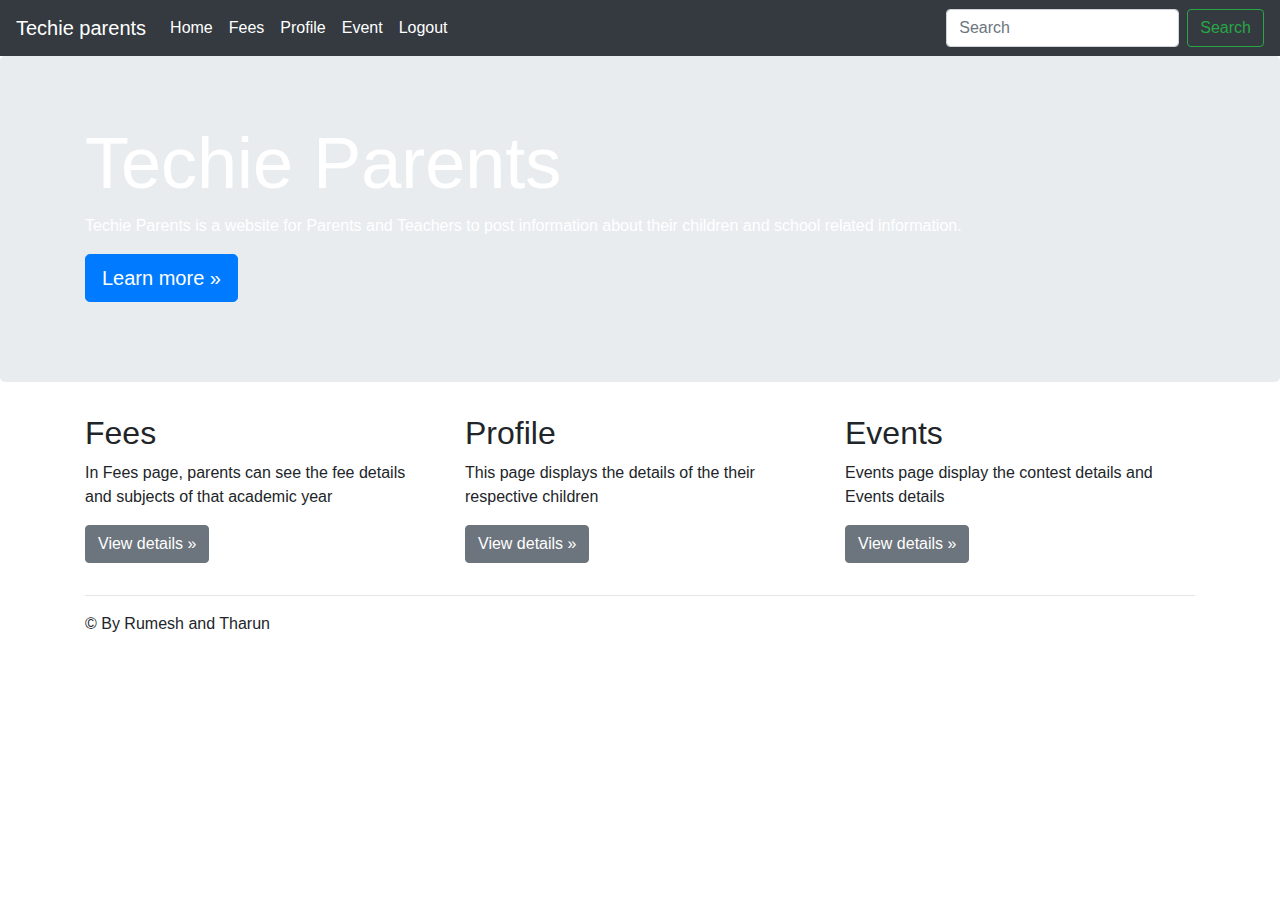
<file: index.html>
<!doctype html>
<html lang="en">
  <head>
    <meta charset="utf-8">
    <meta name="viewport" content="width=device-width, initial-scale=1, shrink-to-fit=no">
    <meta name="description" content="">
    <meta name="author" content="">
    <link rel="icon" href="favicon.ico">

    <title>index page</title>

    <!-- Bootstrap core CSS -->
    <link href="css/bootstrap.min.css" rel="stylesheet">

    <!-- Custom styles for this template -->
    <link href="jumbotron.css" rel="stylesheet">
    <style>
      .jumbotron{
	background-image: url('https://images.unsplash.com/photo-1583452473797-c385cafb49bf?ixlib=rb-1.2.1&ixid=eyJhcHBfaWQiOjEyMDd9&auto=format&fit=crop&w=1050&q=80');
	background-size: cover;
	background-repeat: no-repeat;
} 
    </style>
  </head>

  <body>

    <nav class="navbar navbar-expand-md navbar-dark fixed-top bg-dark">
      <a class="navbar-brand" href="#">Techie parents</a>
      <button class="navbar-toggler" type="button" data-toggle="collapse" data-target="#navbarsExampleDefault" aria-controls="navbarsExampleDefault" aria-expanded="false" aria-label="Toggle navigation">
        <span class="navbar-toggler-icon"></span>
      </button>

      <div class="collapse navbar-collapse" id="navbarsExampleDefault">
        <ul class="navbar-nav mr-auto">
          <li class="nav-item active">
            <a class="nav-link" href="index.html" style="color:white;">Home <span class="sr-only">(current)</span></a>
          </li>
          <li class="nav-item">
            <a class="nav-link" href="filters.html" style="color:white;">Fees</a>
          </li>
          <li class="nav-item">
            <a class="nav-link" href="Profile.html" style="color:white;">Profile</a>
          </li>
          <li class="nav-item">
            <a class="nav-link" href="#" style="color:white;">Event</a>
          </li>
          <li class="nav-item">
            <a class="nav-link" href="login.html" style="color:white;">Logout</a>
          </li>
          
        </ul>
        <form class="form-inline my-2 my-lg-0">
          <input class="form-control mr-sm-2" type="text" placeholder="Search" aria-label="Search">
          <button class="btn btn-outline-success my-2 my-sm-0" type="submit">Search</button>
        </form>
      </div>
    </nav>

    <main role="main">

      <!-- Main jumbotron for a primary marketing message or call to action -->
      <div class="jumbotron">
        <div class="container">
          <h1 class="display-3" style="color:white;">Techie Parents</h1>
          <p style="color:white;">Techie Parents is a website for Parents and Teachers to post information about their children and school related information.</p>
          <p><a class="btn btn-primary btn-lg" href="index.html" role="button">Learn more &raquo;</a></p>
        </div>
      </div>

      <div class="container">
        <!-- Example row of columns -->
        <div class="row">
          <div class="col-md-4">
            <h2>Fees</h2>
            <p>In Fees page, parents can see the fee details and subjects of that academic year </p>
            <p><a class="btn btn-secondary" href="filters.html" role="button">View details &raquo;</a></p>
          </div>
          <div class="col-md-4">
            <h2>Profile</h2>
            <p>This page displays the details of the their respective children </p>
            <p><a class="btn btn-secondary" href="Profile.html" role="button">View details &raquo;</a></p>
          </div>
          <div class="col-md-4">
            <h2>Events</h2>
            <p>Events page display the contest details and Events details</p>
            <p><a class="btn btn-secondary" href="#" role="button">View details &raquo;</a></p>
          </div>
        </div>

        <hr>

      </div> <!-- /container -->

    </main>

    <footer class="container">
      <p>&copy; By Rumesh and Tharun</p>
    </footer>

    <!-- Bootstrap core JavaScript
    ================================================== -->
    <!-- Placed at the end of the document so the pages load faster -->
    <script src="https://code.jquery.com/jquery-3.3.1.slim.min.js" integrity="sha384-q8i/X+965DzO0rT7abK41JStQIAqVgRVzpbzo5smXKp4YfRvH+8abtTE1Pi6jizo" crossorigin="anonymous"></script>
    <script>window.jQuery || document.write('<script src="js/jquery-slim.min.js"><\/script>')</script>
    <script src="js/popper.min.js"></script>
    <script src="js/bootstrap.min.js"></script>
  </body>
</html>
</file>
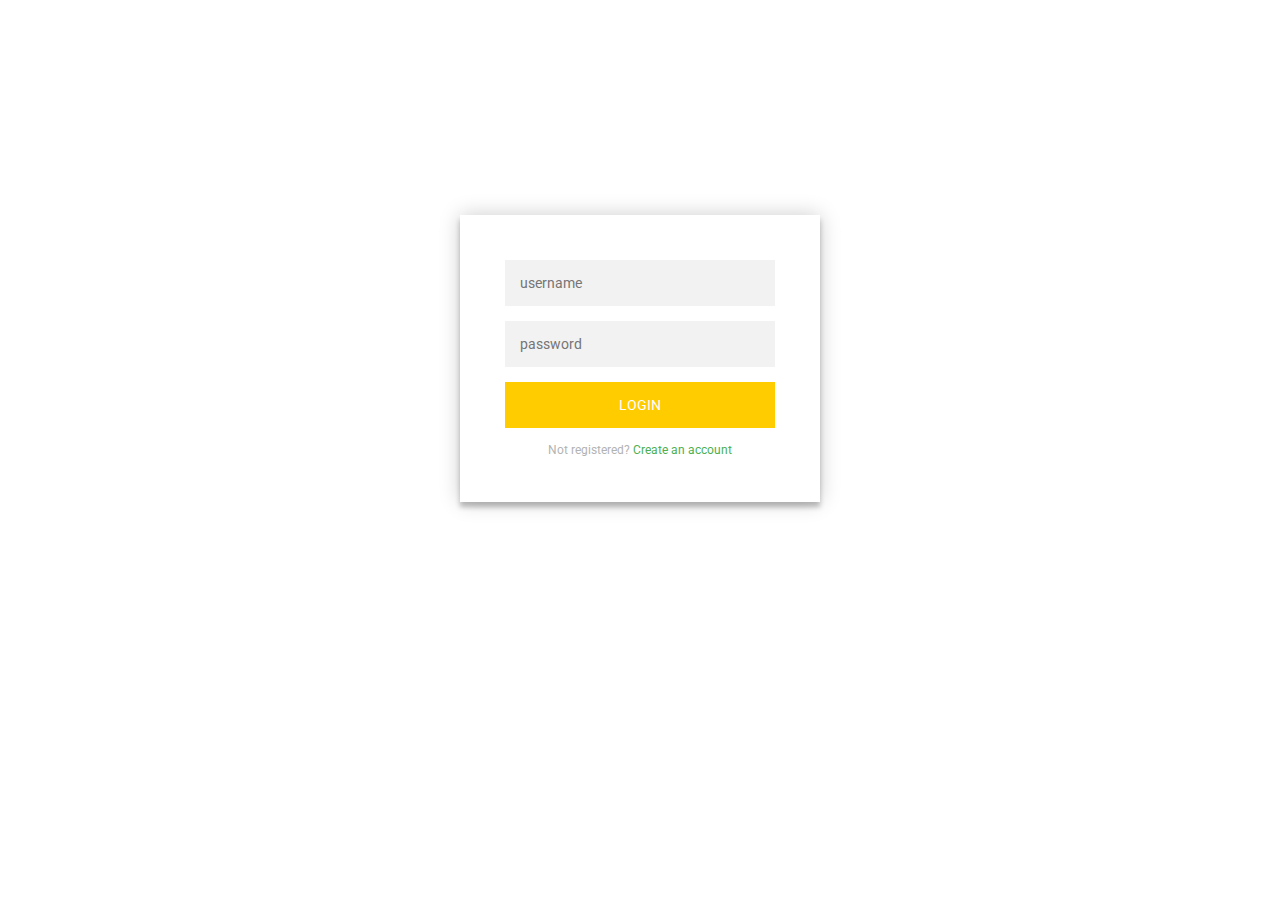
<file: login.html>
<!DOCTYPE html>
<html lang="en" >
<head>
  <meta charset="UTF-8">
  <title>Login Form</title>
  <link rel="stylesheet" href="./style.css">
<style>
  body{
    background-image: url('https://images.unsplash.com/photo-1472289065668-ce650ac443d2?ixlib=rb-1.2.1&ixid=eyJhcHBfaWQiOjEyMDd9&auto=format&fit=crop&w=1050&q=80');
    background-repeat: no-repeat;
  background-attachment: fixed;
  background-size: 100% 100%;
  }
  h1 {
    font-size: 40px;
    font-weight: bolder;
    color: white;
    text-align: center;
    margin-top: 40px;

}
</style>
</head>
<body>
  <h1>Welcome to Techie Parents</h1>
<!-- partial:index.partial.html -->
<div class="login-page">
  <div class="form">
    <form class="register-form" action="welcome.html">
      <input type="text" placeholder="name"/>
      <input type="password" placeholder="password"/>
      <input type="text" placeholder="email address"/>
      <button>create</button>
      <p class="message">Already registered? <a href="#">Sign In</a></p>
    </form>
    <form class="login-form">
      <input type="text" placeholder="username"/>
      <input type="password" placeholder="password"/>
      <button onclick="location.href='welcome.html'" type="button">Login</button>
      <p class="message">Not registered? <a href="#">Create an account</a></p>
    </form>
  </div>
</div>
<!-- partial -->
  <script src='https://cdnjs.cloudflare.com/ajax/libs/jquery/2.1.3/jquery.min.js'></script><script  src="./script.js"></script>

</body>
</html>
</file>
<file: jumbotron.css>
/* Move down content because we have a fixed navbar that is 3.5rem tall */
body {
  padding-top: 3.5rem;
}
</file>
<file: style.css>
@import url(https://fonts.googleapis.com/css?family=Roboto:300);

.login-page {
  width: 360px;
  padding: 8% 0 0;
  margin: auto;
}
.form {
  position: relative;
  z-index: 1;
  background: #FFFFFF;
  max-width: 360px;
  margin: 0 auto 100px;
  padding: 45px;
  text-align: center;
  box-shadow: 0 0 20px 0 rgba(0, 0, 0, 0.2), 0 5px 5px 0 rgba(0, 0, 0, 0.24);
}
.form input {
  font-family: "Roboto", sans-serif;
  outline: 0;
  background: #f2f2f2;
  width: 100%;
  border: 0;
  margin: 0 0 15px;
  padding: 15px;
  box-sizing: border-box;
  font-size: 14px;
}
.form button {
  font-family: "Roboto", sans-serif;
  text-transform: uppercase;
  outline: 0;
  background:#ffcc00;
  width: 100%;
  border: 0;
  padding: 15px;
  color: #FFFFFF;
  font-size: 14px;
  -webkit-transition: all 0.3 ease;
  transition: all 0.3 ease;
  cursor: pointer;
}
.form button:hover,.form button:active,.form button:focus {
  background: #43A047;
}
.form .message {
  margin: 15px 0 0;
  color: #b3b3b3;
  font-size: 12px;
}
.form .message a {
  color: #4CAF50;
  text-decoration: none;
}
.form .register-form {
  display: none;
}
.container {
  position: relative;
  z-index: 1;
  max-width: 300px;
  margin: 0 auto;
}
.container:before, .container:after {
  content: "";
  display: block;
  clear: both;
}
.container .info {
  margin: 50px auto;
  text-align: center;
}
.container .info h1 {
  margin: 0 0 15px;
  padding: 0;
  font-size: 36px;
  font-weight: 300;
  color: #1a1a1a;
}
.container .info span {
  color: #4d4d4d;
  font-size: 12px;
}
.container .info span a {
  color: #000000;
  text-decoration: none;
}
.container .info span .fa {
  color: #EF3B3A;
}
body {
  background: #76b852; /* fallback for old browsers */
  background: -webkit-linear-gradient(right, #76b852, #8DC26F);
  background: -moz-linear-gradient(right, #76b852, #8DC26F);
  background: -o-linear-gradient(right, #76b852, #8DC26F);
  background: linear-gradient(to left, #76b852, #8DC26F);
  font-family: "Roboto", sans-serif;
  -webkit-font-smoothing: antialiased;
  -moz-osx-font-smoothing: grayscale;      
}
</file>
